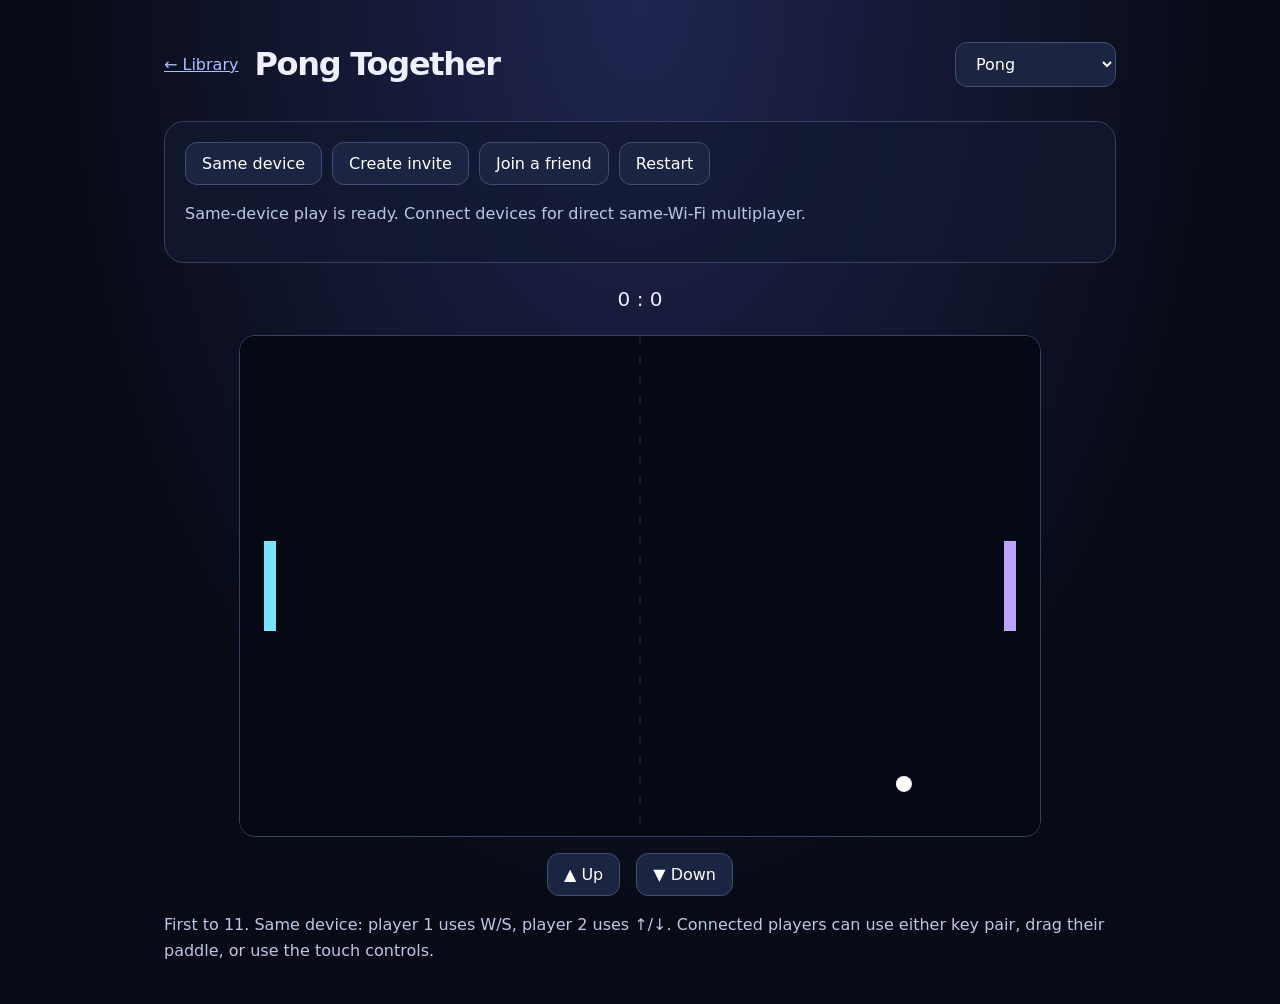
<file: arena.html>
<!doctype html>
<html lang="en"><head><meta charset="utf-8"><meta name="viewport" content="width=device-width,initial-scale=1"><title>QUARTER · Play together</title><link rel="stylesheet" href="assets/play.css"></head>
<body><main><header><a href="index.html">← Library</a><h1 id="title">Play together</h1><select id="game" aria-label="Game"><option value="pong">Pong</option><option value="ttt">Tic-Tac-Toe</option><option value="connect4">Connect Four</option></select></header>
<div class="panel"><div class="controls"><button id="local">Same device</button><button id="create">Create invite</button><button id="join">Join a friend</button><button id="restart">Restart</button></div><p id="status" class="status" role="status"></p>
<div id="connection" hidden><p>Open this game on both devices on the same Wi-Fi. Player 1 sends an invite; player 2 pastes it and sends a reply; player 1 pastes the reply. No account or game server required. Guest networks may block the direct connection.</p><label for="outgoing">Your invite / reply — send this privately to the other player</label><textarea id="outgoing" readonly rows="3" spellcheck="false" placeholder="Your connection code appears here"></textarea><button id="copy">Copy code</button><label for="incoming">Other player’s invite / reply</label><textarea id="incoming" rows="3" spellcheck="false" placeholder="Paste their entire QUARTER1 code here"></textarea><button id="apply">Connect</button></div></div>
<p id="score"></p><div id="play"></div><div class="touch" id="touch" hidden><button data-direction="-1">▲ Up</button><button data-direction="1">▼ Down</button></div><p id="help" class="status"></p></main>
<script src="assets/arena-engine.js"></script><script src="assets/arena.js"></script></body></html>
</file>
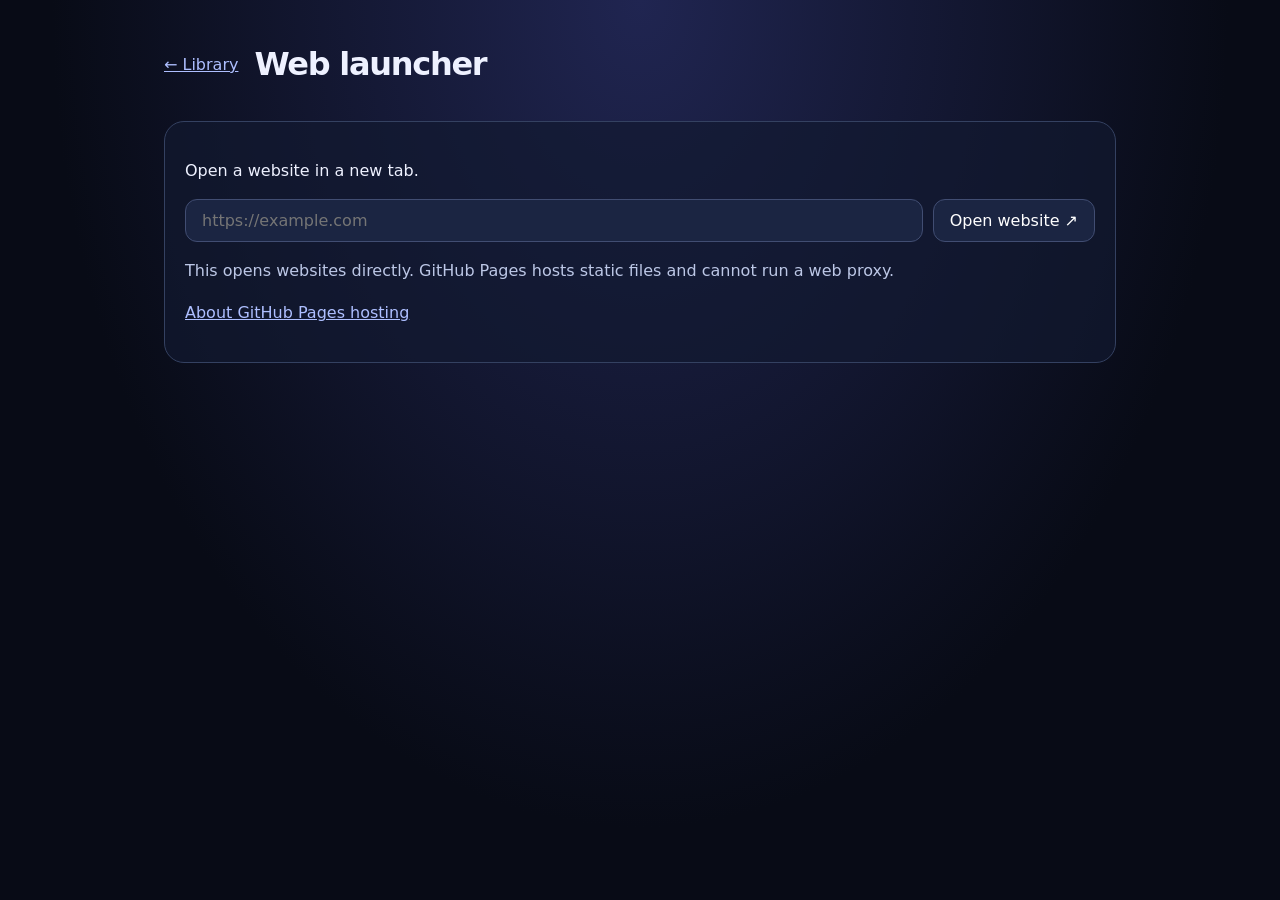
<file: proxy.html>
<!doctype html><html lang="en"><head><meta charset="utf-8"><meta name="viewport" content="width=device-width,initial-scale=1"><title>QUARTER · Web launcher</title><link rel="stylesheet" href="assets/play.css"></head><body><main><header><a href="index.html">← Library</a><h1>Web launcher</h1></header><div class="panel"><p>Open a website in a new tab.</p><form id="browse" class="controls"><input id="address" aria-label="Website address" placeholder="https://example.com" type="text" required style="max-width:none;flex:1;text-transform:none"><button>Open website ↗</button></form><p id="message" class="status" role="status">This opens websites directly. GitHub Pages hosts static files and cannot run a web proxy.</p><p><a href="https://docs.github.com/en/pages/getting-started-with-github-pages/creating-a-github-pages-site" target="_blank" rel="noopener noreferrer">About GitHub Pages hosting</a></p></div></main><script src="assets/proxy.js"></script></body></html>
</file>
<file: assets/play.css>
:root{color-scheme:dark}*{box-sizing:border-box}body{margin:0;background:radial-gradient(ellipse at top,#202551,#080b16 65%);color:#eef1ff;font:16px system-ui;min-height:100dvh}main{max-width:1000px;margin:auto;padding:24px}header{display:flex;align-items:center;gap:16px;flex-wrap:wrap}h1{font-size:32px;letter-spacing:-.04em;flex:1}a{color:#aebfff}button,select,input{font:inherit;padding:11px 16px;border:1px solid #414d72;border-radius:12px;background:#1b2542;color:white}button{cursor:pointer}button:hover{background:#334676}button:disabled{opacity:.5;cursor:default}button:focus-visible,input:focus-visible{outline:3px solid #aebfff}input{max-width:190px;text-transform:uppercase}.panel{padding:20px;border:1px solid #344161;background:#121a30b0;border-radius:20px;margin:16px 0}.controls{display:flex;gap:10px;flex-wrap:wrap;align-items:center}.status{color:#bcc7e6;line-height:1.6}canvas{display:block;max-width:100%;height:auto;margin:auto;border:1px solid #344161;border-radius:16px;background:#050914;touch-action:none}.board{display:grid;gap:8px;max-width:560px;margin:auto}.board button{aspect-ratio:1;font-size:clamp(18px,5vw,36px);padding:0}.board button.disc{border-radius:50%;background:#263a63}.board button.red{background:#ff536f}.board button.gold{background:#ffce66}.touch{display:flex;justify-content:center;gap:16px;margin:16px}.touch button{min-width:64px;touch-action:none}#score{text-align:center;font-size:20px}p{line-height:1.6}@media(max-width:500px){main{padding:12px}h1{font-size:24px}.panel{padding:12px}}
[hidden]{display:none!important}

#connection textarea{display:block;width:100%;resize:vertical;border:1px solid #414d72;border-radius:12px;padding:12px;margin:8px 0;background:#080d1d;color:#dce6ff;font:12px monospace;overflow-wrap:anywhere}#connection label{display:block;margin-top:16px}#connection p{color:#bcc7e6}
</file>
